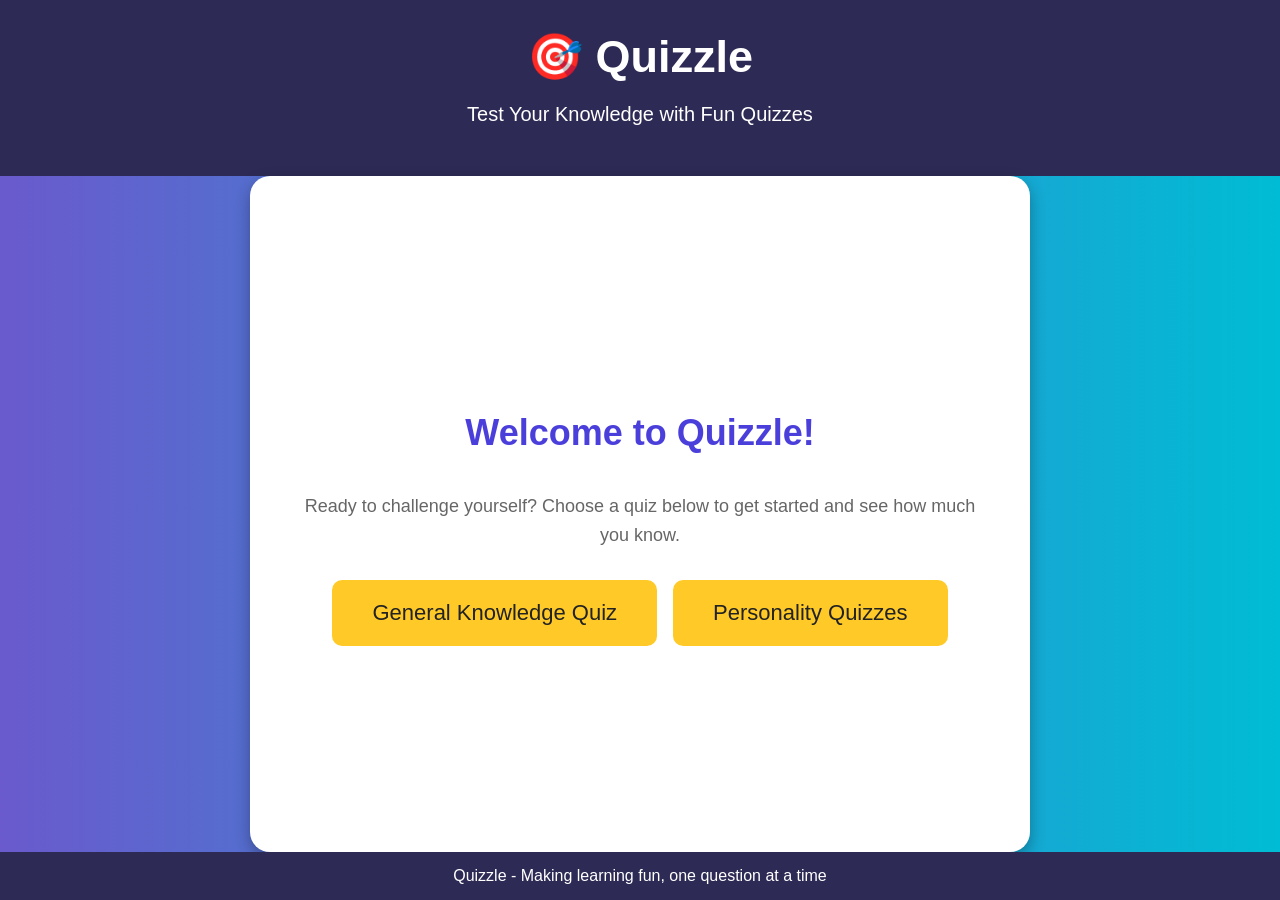
<file: index.html>
<!DOCTYPE html>
<html>
<head>
  <link rel="stylesheet" href="style.css">
  <title>Quizzle - Home</title>
  <style>
    body {
      margin: 0;
      font-family: Arial, sans-serif;
      background: linear-gradient(to right, #6a5acd, #00bcd4);
      color: #333;
      text-align: center;
      display: flex;
      flex-direction: column;
      min-height: 100vh;
    }

    header {
      background-color: #2d2a55;
      color: white;
      padding: 30px;
    }

    header h1 {
      margin: 0;
      font-size: 45px;
    }

    header p {
      font-size: 20px;
    }

    .home-container {
      background-color: white;
      width: 75%;
      max-width: 700px;
      margin: auto;
      padding: 40px;
      border-radius: 20px;
      box-shadow: 0 6px 15px rgba(0, 0, 0, 0.3);
      flex: 1;
      display: flex;
      flex-direction: column;
      justify-content: center;
      align-items: center;
    }

    .home-container h2 {
      color: #4b3fdb;
      font-size: 36px;
      margin-bottom: 20px;
    }

    .home-container p {
      font-size: 18px;
      color: #666;
      margin-bottom: 30px;
      line-height: 1.6;
    }

    .quiz-btn {
      background-color: #ffca28;
      color: #222;
      border: none;
      padding: 20px 40px;
      font-size: 22px;
      border-radius: 10px;
      cursor: pointer;
      text-decoration: none;
      display: inline-block;
      transition: all 0.3s ease;
    }

    .quiz-btn:hover {
      background-color: #ff9800;
      color: white;
      transform: scale(1.05);
    }

    footer {
      background-color: #2d2a55;
      color: white;
      padding: 15px;
      margin-top: auto;
    }
  </style>
</head>

<body>

  <header>
    <h1>🎯 Quizzle</h1>
    <p>Test Your Knowledge with Fun Quizzes</p>
  </header>

  <div class="home-container">
    <h2>Welcome to Quizzle!</h2>
    <p>Ready to challenge yourself? Choose a quiz below to get started and see how much you know.</p>
    <div style="display: flex; gap: 16px; flex-wrap: wrap; justify-content: center;">
      <a href="quiz.html" class="quiz-btn">General Knowledge Quiz</a>
      <a href="personality.html" class="quiz-btn">Personality Quizzes</a>
    </div>
  </div>

  <footer>
    Quizzle - Making learning fun, one question at a time
  </footer>

</body>
</html>
</file>
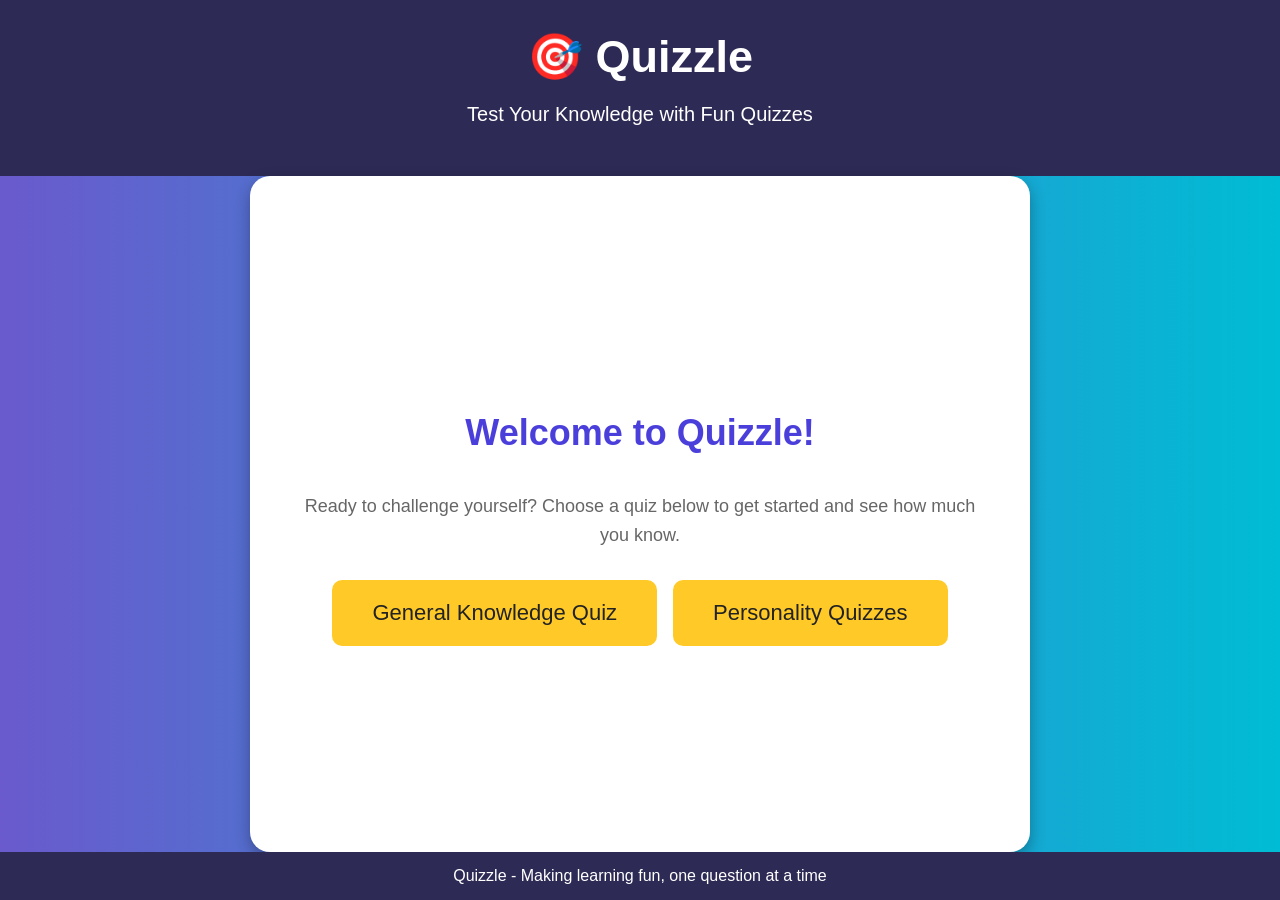
<file: home.html>
<!DOCTYPE html>
<html>
<head>
  <link rel="stylesheet" href="style.css">
  <title>Quizzle - Home</title>
  <style>
    body {
      margin: 0;
      font-family: Arial, sans-serif;
      background: linear-gradient(to right, #6a5acd, #00bcd4);
      color: #333;
      text-align: center;
      display: flex;
      flex-direction: column;
      min-height: 100vh;
    }

    header {
      background-color: #2d2a55;
      color: white;
      padding: 30px;
    }

    header h1 {
      margin: 0;
      font-size: 45px;
    }

    header p {
      font-size: 20px;
    }

    .home-container {
      background-color: white;
      width: 75%;
      max-width: 700px;
      margin: auto;
      padding: 40px;
      border-radius: 20px;
      box-shadow: 0 6px 15px rgba(0, 0, 0, 0.3);
      flex: 1;
      display: flex;
      flex-direction: column;
      justify-content: center;
      align-items: center;
    }

    .home-container h2 {
      color: #4b3fdb;
      font-size: 36px;
      margin-bottom: 20px;
    }

    .home-container p {
      font-size: 18px;
      color: #666;
      margin-bottom: 30px;
      line-height: 1.6;
    }

    .quiz-btn {
      background-color: #ffca28;
      color: #222;
      border: none;
      padding: 20px 40px;
      font-size: 22px;
      border-radius: 10px;
      cursor: pointer;
      text-decoration: none;
      display: inline-block;
      transition: all 0.3s ease;
    }

    .quiz-btn:hover {
      background-color: #ff9800;
      color: white;
      transform: scale(1.05);
    }

    footer {
      background-color: #2d2a55;
      color: white;
      padding: 15px;
      margin-top: auto;
    }
  </style>
</head>

<body>

  <header>
    <h1>🎯 Quizzle</h1>
    <p>Test Your Knowledge with Fun Quizzes</p>
  </header>

  <div class="home-container">
    <h2>Welcome to Quizzle!</h2>
    <p>Ready to challenge yourself? Choose a quiz below to get started and see how much you know.</p>
    <div style="display: flex; gap: 16px; flex-wrap: wrap; justify-content: center;">
      <a href="quiz.html" class="quiz-btn">General Knowledge Quiz</a>
      <a href="personality.html" class="quiz-btn">Personality Quizzes</a>
    </div>
  </div>

  <footer>
    Quizzle - Making learning fun, one question at a time
  </footer>

</body>
</html>
</file>
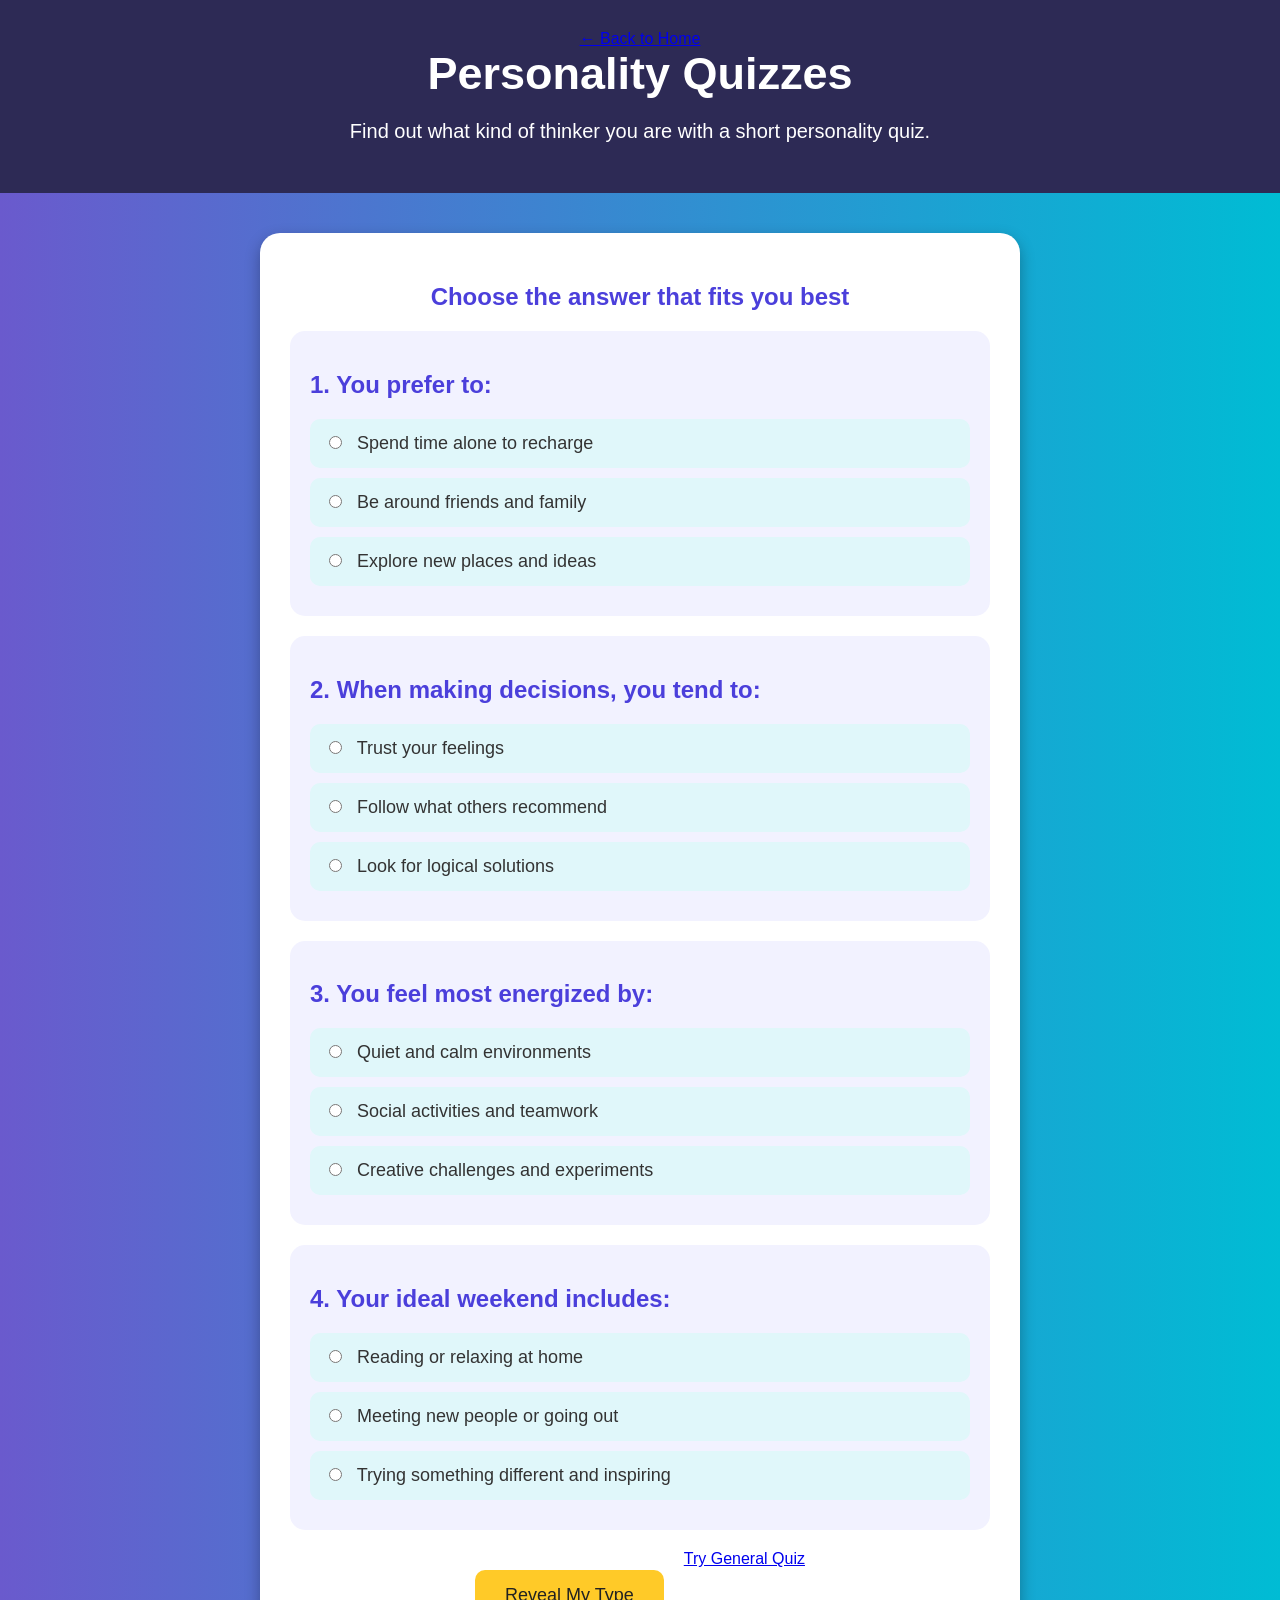
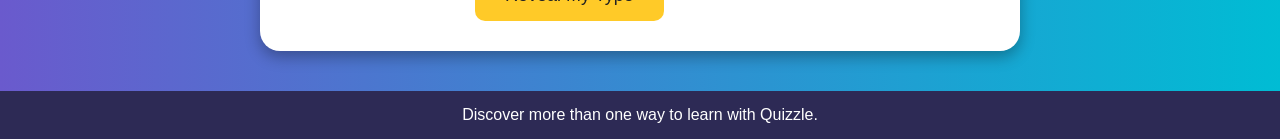
<file: personality.html>
<!DOCTYPE html>
<html>
<head>
  <link rel="stylesheet" href="style.css">
  <title>Quizzle - Personality Quizzes</title>
  <style>
    .results {
      display: none;
      background-color: #fff9c4;
      border: 3px solid #ffca28;
      border-radius: 15px;
      padding: 30px;
      margin-top: 30px;
      text-align: center;
    }

    .results.show {
      display: block;
    }

    .results h2 {
      color: #4b3fdb;
      font-size: 32px;
      margin: 10px 0;
    }

    .personality-type {
      font-size: 40px;
      color: #ff9800;
      font-weight: bold;
      margin: 20px 0;
    }

    .result-text {
      font-size: 20px;
      color: #333;
      line-height: 1.6;
    }

    .button-row {
      display: flex;
      justify-content: center;
      gap: 20px;
      flex-wrap: wrap;
      margin-top: 20px;
    }
  </style>
</head>

<body>

  <header>
    <a href="index.html" class="back-link">← Back to Home</a>
    <h1>Personality Quizzes</h1>
    <p>Find out what kind of thinker you are with a short personality quiz.</p>
  </header>

  <div class="quiz-box">
    <h2>Choose the answer that fits you best</h2>

    <div class="question">
      <h2>1. You prefer to:</h2>
      <label class="answer"><input type="radio" name="q1" value="A"> Spend time alone to recharge</label>
      <label class="answer"><input type="radio" name="q1" value="B"> Be around friends and family</label>
      <label class="answer"><input type="radio" name="q1" value="C"> Explore new places and ideas</label>
    </div>

    <div class="question">
      <h2>2. When making decisions, you tend to:</h2>
      <label class="answer"><input type="radio" name="q2" value="A"> Trust your feelings</label>
      <label class="answer"><input type="radio" name="q2" value="B"> Follow what others recommend</label>
      <label class="answer"><input type="radio" name="q2" value="C"> Look for logical solutions</label>
    </div>

    <div class="question">
      <h2>3. You feel most energized by:</h2>
      <label class="answer"><input type="radio" name="q3" value="A"> Quiet and calm environments</label>
      <label class="answer"><input type="radio" name="q3" value="B"> Social activities and teamwork</label>
      <label class="answer"><input type="radio" name="q3" value="C"> Creative challenges and experiments</label>
    </div>

    <div class="question">
      <h2>4. Your ideal weekend includes:</h2>
      <label class="answer"><input type="radio" name="q4" value="A"> Reading or relaxing at home</label>
      <label class="answer"><input type="radio" name="q4" value="B"> Meeting new people or going out</label>
      <label class="answer"><input type="radio" name="q4" value="C"> Trying something different and inspiring</label>
    </div>

    <div class="button-row">
      <button onclick="showPersonality()">Reveal My Type</button>
      <a href="quiz.html" class="back-link">Try General Quiz</a>
    </div>

    <div class="results" id="results">
      <h2>Your Personality Type</h2>
      <div class="personality-type" id="personalityType">Ready?</div>
      <p class="result-text" id="resultText">Choose one answer from each question, then click the button to see your personality style.</p>
    </div>
  </div>

  <footer>
    Discover more than one way to learn with Quizzle.
  </footer>

  <script>
    function showPersonality() {
      const answers = [
        document.querySelector('input[name="q1"]:checked'),
        document.querySelector('input[name="q2"]:checked'),
        document.querySelector('input[name="q3"]:checked'),
        document.querySelector('input[name="q4"]:checked')
      ];

      if (answers.some(answer => !answer)) {
        alert('Please answer every question to reveal your personality.');
        return;
      }

      const counts = { A: 0, B: 0, C: 0 };
      answers.forEach(answer => counts[answer.value]++);

      let type = 'Balanced Explorer';
      let description = 'You have a mix of strengths and enjoy different kinds of activities.';

      if (counts.A >= 3) {
        type = 'Quiet Thinker';
        description = 'You prefer calm time, thoughtful choices, and deep reflection.';
      } else if (counts.B >= 3) {
        type = 'Social Energetic';
        description = 'You thrive around people, collaboration, and shared experiences.';
      } else if (counts.C >= 3) {
        type = 'Creative Adventurer';
        description = 'You love new ideas, fresh challenges, and imaginative planning.';
      }

      document.getElementById('personalityType').textContent = type;
      document.getElementById('resultText').textContent = description;
      document.getElementById('results').classList.add('show');
    }
  </script>
</body>
</html>
</file>
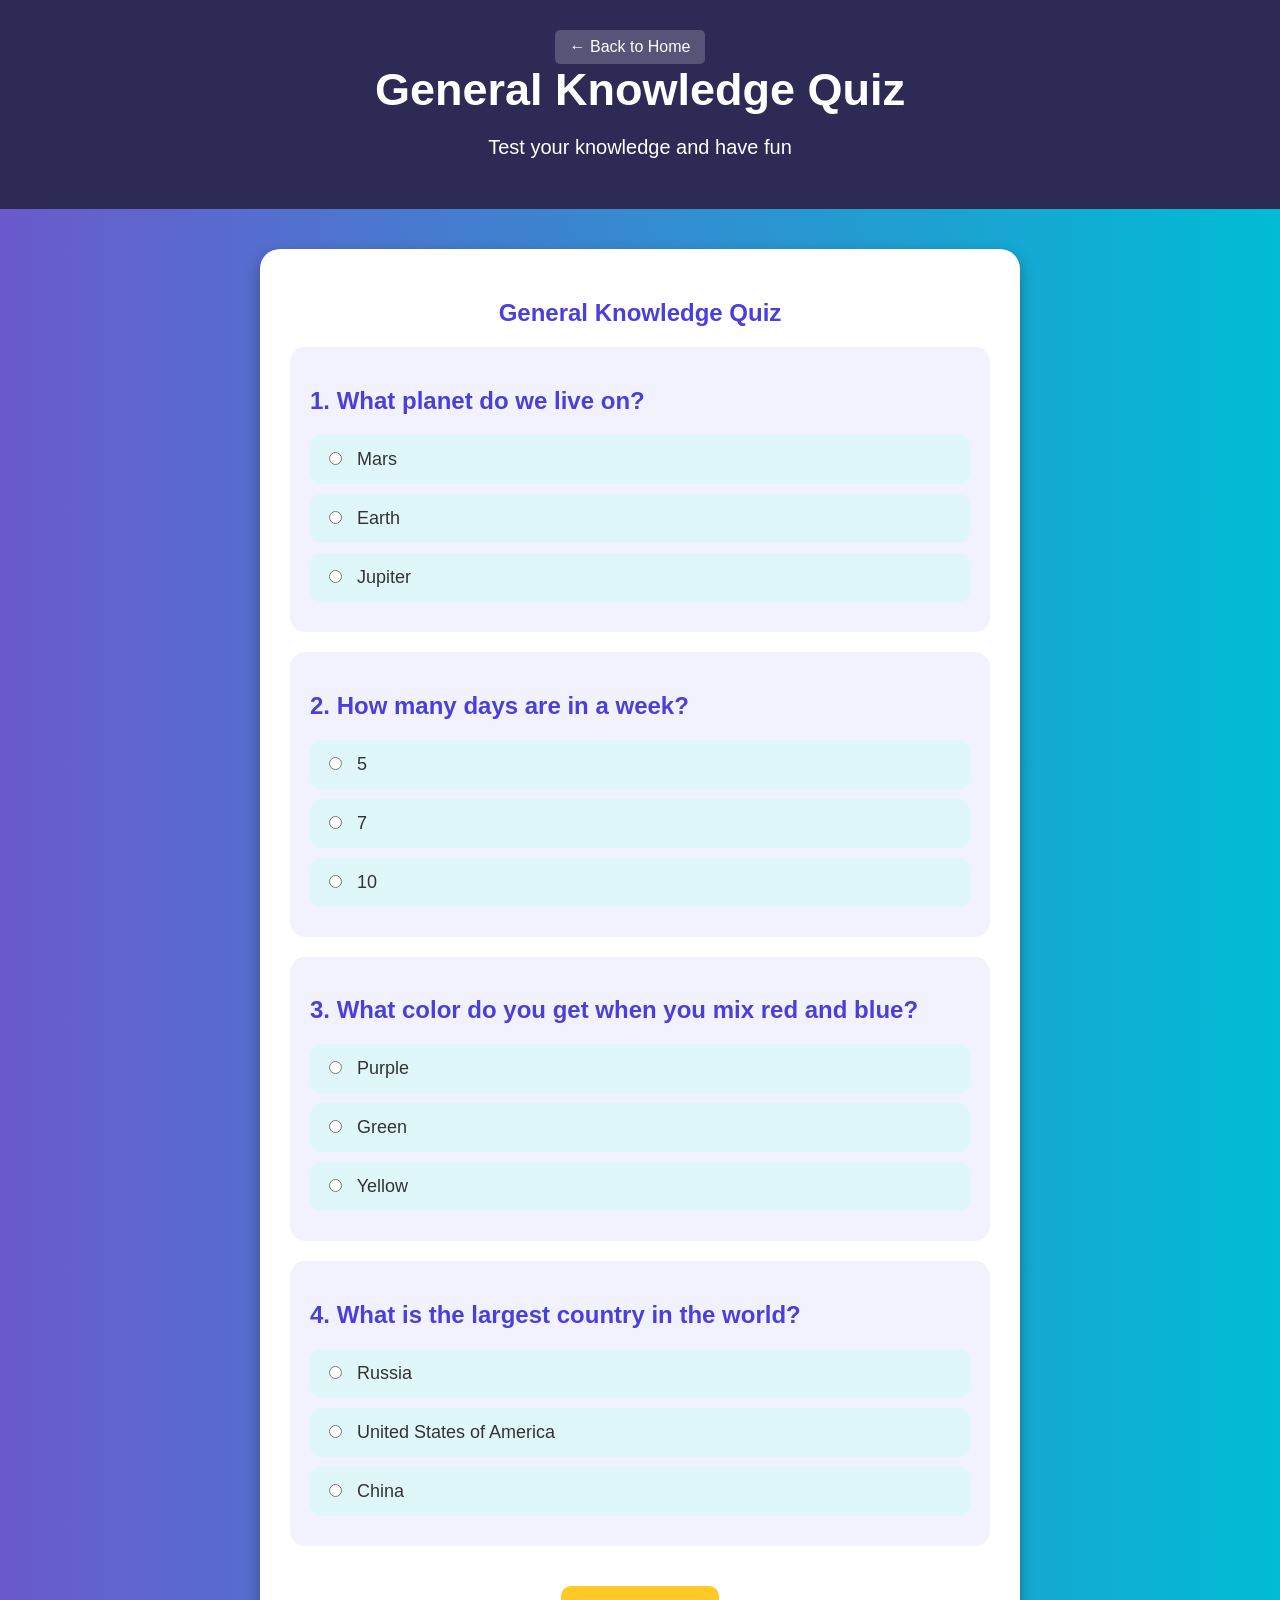
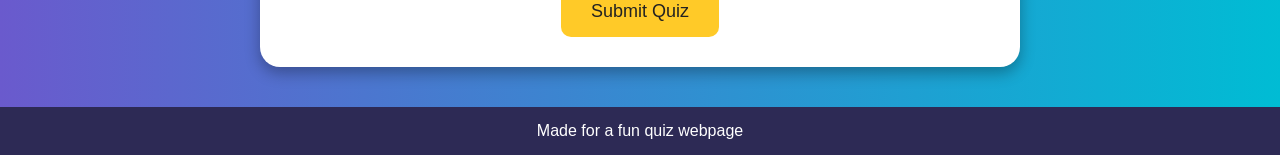
<file: quiz.html>
<!DOCTYPE html>
<html>
<head><link rel="stylesheet" href="style.css">
  <title>Fun Quiz Page</title>

  <style>
    body {
      margin: 0;
      font-family: Arial, sans-serif;
      background: linear-gradient(to right, #6a5acd, #00bcd4);
      color: #333;
      text-align: center;

    header {
      background-color: #2d2a55;
      color: white;
      padding: 30px;
    }

    header h1 {
      margin: 0;
      font-size: 45px;
    }

    header p {
      font-size: 20px;
    }

    .quiz-box {
      background-color: white;
      width: 75%;
      max-width: 700px;
      margin: 40px auto;
      padding: 30px;
      border-radius: 20px;
      box-shadow: 0 6px 15px rgba(0, 0, 0, 0.3);
    }

    .question {
      background-color: #f2f2ff;
      padding: 20px;
      margin: 20px 0;
      border-radius: 15px;
      text-align: left;
    }

    .question h2 {
      color: #4b3fdb;
      font-size: 24px;
    }

    .answer {
      display: block;
      background-color: #e0f7fa;
      margin: 10px 0;
      padding: 12px;
      border-radius: 10px;
      border: 2px solid transparent;
      cursor: pointer;
    }

    .answer:hover {
      background-color: #b2ebf2;
      border: 2px solid #00acc1;
    }

    button {
      background-color: #ffca28;
      color: #222;
      border: none;
      padding: 15px 30px;
      font-size: 18px;
      border-radius: 10px;
      cursor: pointer;
      margin-top: 20px;
    }

    button:hover {
      background-color: #ff9800;
      color: white;
    }

    .results {
      display: none;
      background-color: #fff9c4;
      border: 3px solid #ffca28;
      border-radius: 15px;
      padding: 30px;
      margin-top: 30px;
      text-align: center;
    }

    .results.show {
      display: block;
    }

    .results h2 {
      color: #4b3fdb;
      font-size: 32px;
      margin: 10px 0;
    }

    .score {
      font-size: 48px;
      color: #ff9800;
      font-weight: bold;
      margin: 20px 0;
    }

    .results p {
      font-size: 20px;
      color: #333;
    }

    .back-link {
      display: inline-block;
      color: white;
      text-decoration: none;
      margin-right: 20px;
      font-size: 16px;
      padding: 8px 15px;
      background-color: rgba(255, 255, 255, 0.2);
      border-radius: 5px;
      transition: all 0.3s ease;
    }

    .back-link:hover {
      background-color: rgba(255, 255, 255, 0.4);
    }

    footer {
      background-color: #2d2a55;
      color: white;
      padding: 15px;
      margin-top: 40px;
    }
  </style>
</head>

<body>

  <header>
    <a href="index.html" class="back-link">← Back to Home</a>
    <h1>General Knowledge Quiz</h1>
    <p>Test your knowledge and have fun</p>
  </header>

  <div class="quiz-box">
    <h2>General Knowledge Quiz</h2>

    <div class="question">
      <h2>1. What planet do we live on?</h2>
      <label class="answer">
        <input type="radio" name="q1"> Mars
      </label>
      <label class="answer">
        <input type="radio" name="q1"> Earth
      </label>
      <label class="answer">
        <input type="radio" name="q1"> Jupiter
      </label>
    </div>

    <div class="question">
      <h2>2. How many days are in a week?</h2>
      <label class="answer">
        <input type="radio" name="q2"> 5
      </label>
      <label class="answer">
        <input type="radio" name="q2"> 7
      </label>
      <label class="answer">
        <input type="radio" name="q2"> 10
      </label>
    </div>

    <div class="question">
      <h2>3. What color do you get when you mix red and blue?</h2>
      <label class="answer">
        <input type="radio" name="q3"> Purple
      </label>
      <label class="answer">
        <input type="radio" name="q3"> Green
      </label>
      <label class="answer">
        <input type="radio" name="q3"> Yellow
      </label>
    </div>

    <div class="question">
      <h2>4. What is the largest country in the world?</h2>
      <label class="answer">
        <input type="radio" name="q4"> Russia
      </label>
      <label class="answer">
        <input type="radio" name="q4"> United States of America
      </label>
      <label class="answer">
        <input type="radio" name="q4"> China
      </label>
    </div>

    <button onclick="gradeQuiz()">Submit Quiz</button>

    <div class="results" id="results">
      <h2>Your Results</h2>
      <div class="score" id="score">0%</div>
      <p id="feedback"></p>
    </div>
  </div>

  <footer>
    Made for a fun quiz webpage
  </footer>

  <script>
    // Define correct answers
    const correctAnswers = {
      q1: "Earth",
      q2: "7",
      q3: "Purple",
      q4: "Russia"
    };

    function gradeQuiz() {
      let score = 0;
      let answered = 0;
      let totalQuestions = Object.keys(correctAnswers).length;

      // Check each answer
      for (let question in correctAnswers) {
        const selectedAnswer = document.querySelector(`input[name="${question}"]:checked`);
        
        if (selectedAnswer) {
          answered++;
          // Get the text of the selected answer (next sibling after the input)
          const answerText = selectedAnswer.parentElement.innerText.trim();
          if (answerText === correctAnswers[question]) {
            score++;
          }
        }
      }

      // Calculate percentage
      let percentage = totalQuestions > 0 ? Math.round((score / totalQuestions) * 100) : 0;

      // Display results
      const resultsDiv = document.getElementById("results");
      const scoreDiv = document.getElementById("score");
      const feedbackDiv = document.getElementById("feedback");

      scoreDiv.innerText = percentage + "%";
      
      // Create feedback message
      if (answered < totalQuestions) {
        feedbackDiv.innerText = `You answered ${answered}/${totalQuestions} questions. You got ${score} correct!\nPlease answer all questions before submitting.`;
      } else {
        feedbackDiv.innerText = `Excellent! You got ${score}/${totalQuestions} questions correct!`;
      }

      resultsDiv.classList.add("show");
    }
  </script>

</body>
</html>
</file>
<file: style.css>
body {
  margin: 0;
  font-family: Arial, sans-serif;
  background: linear-gradient(to right, #6a5acd, #00bcd4);
  color: #333;
  text-align: center;
}

/* Header */
header {
  background-color: #2d2a55;
  color: white;
  padding: 30px;
}

header h1 {
  margin: 0;
  font-size: 45px;
}

header p {
  font-size: 20px;
}

/* Main quiz box */
.quiz-box {
  background-color: white;
  width: 75%;
  max-width: 700px;
  margin: 40px auto;
  padding: 30px;
  border-radius: 20px;
  box-shadow: 0 6px 15px rgba(0, 0, 0, 0.3);
}

.quiz-box h2 {
  color: #4b3fdb;
}

/* Each question card */
.question {
  background-color: #f2f2ff;
  padding: 20px;
  margin: 20px 0;
  border-radius: 15px;
  text-align: left;
}

.question h2 {
  color: #4b3fdb;
  font-size: 24px;
}

/* Answer choices */
.answer {
  display: block;
  background-color: #e0f7fa;
  margin: 10px 0;
  padding: 12px;
  border-radius: 10px;
  border: 2px solid transparent;
  cursor: pointer;
  font-size: 18px;
}

.answer:hover {
  background-color: #b2ebf2;
  border: 2px solid #00acc1;
}

/* Radio buttons */
input[type="radio"] {
  margin-right: 10px;
}

/* Submit button */
button {
  background-color: #ffca28;
  color: #222;
  border: none;
  padding: 15px 30px;
  font-size: 18px;
  border-radius: 10px;
  cursor: pointer;
  margin-top: 20px;
}

button:hover {
  background-color: #ff9800;
  color: white;
}

/* Footer */
footer {
  background-color: #2d2a55;
  color: white;
  padding: 15px;
  margin-top: 40px;
}

/* Makes it look nice on phones or small screens */
@media screen and (max-width: 600px) {
  .quiz-box {
    width: 85%;
    padding: 20px;
  }

  header h1 {
    font-size: 35px;
  }

  .question h2 {
    font-size: 20px;
  }

  .answer {
    font-size: 16px;
  }
}
</file>
